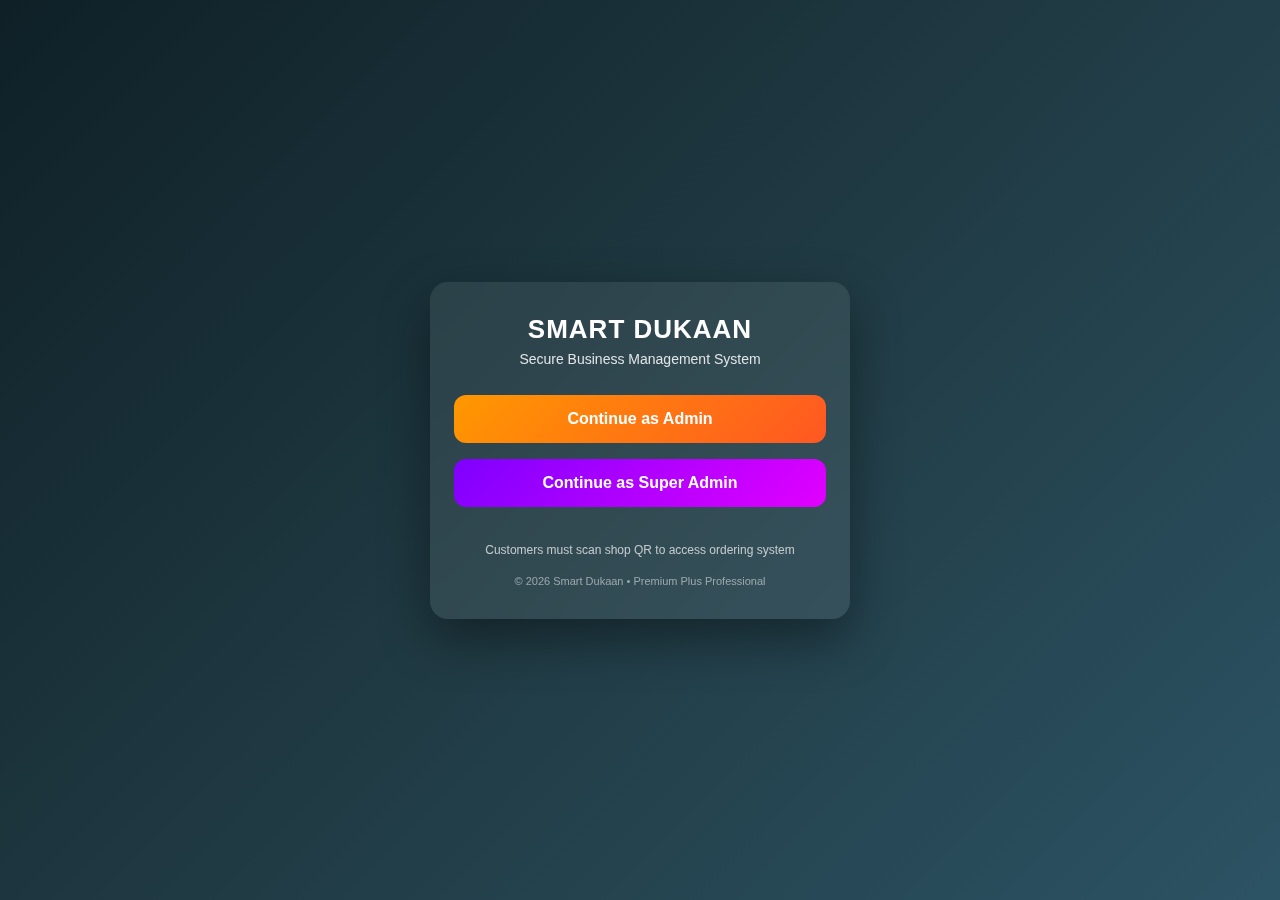
<file: index.html>
<!DOCTYPE html>
<html lang="en">
<head>
<meta charset="UTF-8">
<meta name="viewport" content="width=device-width, initial-scale=1.0">
<title>Smart Dukaan – Secure Access</title>

<style>
*{
  margin:0;
  padding:0;
  box-sizing:border-box;
  font-family: "Segoe UI", Roboto, Arial, sans-serif;
}
body{
  background: linear-gradient(135deg,#0f2027,#203a43,#2c5364);
  min-height:100vh;
  display:flex;
  align-items:center;
  justify-content:center;
  color:#fff;
}
.container{
  width:100%;
  max-width:420px;
  background:rgba(255,255,255,0.08);
  backdrop-filter: blur(12px);
  border-radius:18px;
  padding:32px 24px;
  box-shadow:0 20px 50px rgba(0,0,0,0.4);
  text-align:center;
}
.logo{
  font-size:26px;
  font-weight:700;
  letter-spacing:1px;
  margin-bottom:6px;
}
.subtitle{
  font-size:14px;
  opacity:0.85;
  margin-bottom:28px;
}
.role-btn{
  width:100%;
  padding:15px;
  margin-bottom:16px;
  border:none;
  border-radius:12px;
  font-size:16px;
  font-weight:600;
  cursor:pointer;
  transition:all 0.3s ease;
}
.admin{
  background:linear-gradient(135deg,#ff9800,#ff5722);
  color:#fff;
}
.admin:hover{
  transform:translateY(-2px);
  box-shadow:0 10px 25px rgba(255,152,0,0.4);
}
.superadmin{
  background:linear-gradient(135deg,#7f00ff,#e100ff);
  color:#fff;
}
.superadmin:hover{
  transform:translateY(-2px);
  box-shadow:0 10px 25px rgba(225,0,255,0.4);
}
.note{
  font-size:12px;
  opacity:0.7;
  margin-top:20px;
}
.footer{
  margin-top:18px;
  font-size:11px;
  opacity:0.5;
}
</style>
</head>

<body>

<div class="container">
  <div class="logo">SMART DUKAAN</div>
  <div class="subtitle">Secure Business Management System</div>

  <button class="role-btn admin" onclick="goAdmin()">
    Continue as Admin
  </button>

  <button class="role-btn superadmin" onclick="goSuperAdmin()">
    Continue as Super Admin
  </button>

  <div class="note">
    Customers must scan shop QR to access ordering system
  </div>

  <div class="footer">
    © 2026 Smart Dukaan • Premium Plus Professional
  </div>
</div>

<script>
function goAdmin(){
  window.location.href = "admin-login.html";
}
function goSuperAdmin(){
  window.location.href = "superadmin-login.html";
}
</script>

</body>
</html>
</file>
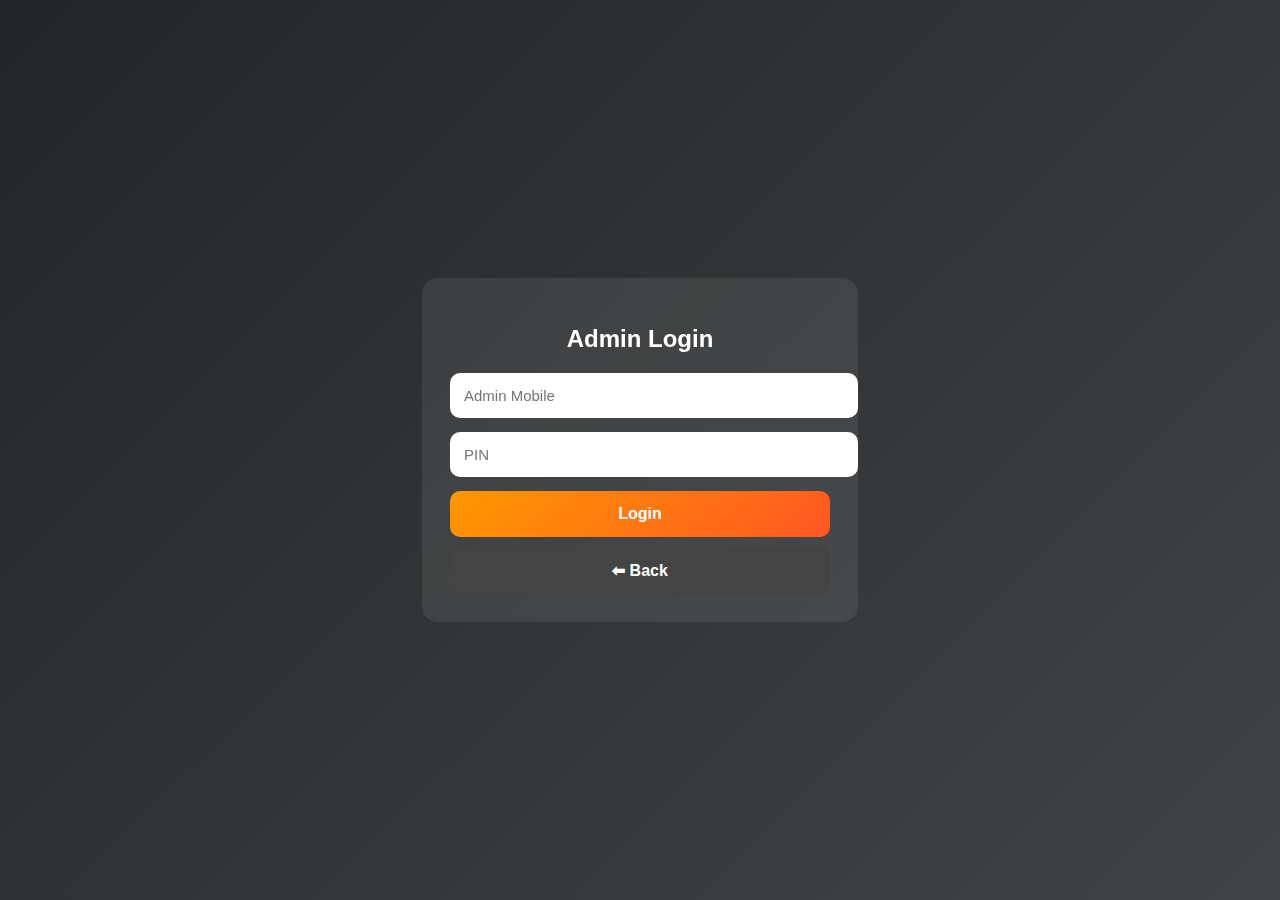
<file: admin-login.html>
<!DOCTYPE html>
<html lang="en">
<head>
<meta charset="UTF-8">
<meta name="viewport" content="width=device-width, initial-scale=1.0">
<title>Admin Login – Smart Dukaan</title>

<style>
body{
  margin:0;
  min-height:100vh;
  display:flex;
  justify-content:center;
  align-items:center;
  background:linear-gradient(135deg,#232526,#414345);
  font-family:Segoe UI, Arial;
  color:#fff;
}
.box{
  width:100%;
  max-width:380px;
  background:rgba(255,255,255,0.08);
  padding:28px;
  border-radius:16px;
  backdrop-filter:blur(10px);
}
h2{
  text-align:center;
  margin-bottom:20px;
}
input{
  width:100%;
  padding:14px;
  margin-bottom:14px;
  border:none;
  border-radius:10px;
  font-size:15px;
}
button{
  width:100%;
  padding:14px;
  border:none;
  border-radius:10px;
  font-size:16px;
  font-weight:600;
  cursor:pointer;
}
.login{
  background:linear-gradient(135deg,#ff9800,#ff5722);
  color:#fff;
}
.back{
  margin-top:10px;
  background:#444;
  color:#fff;
}
</style>
</head>

<body>

<div class="box">
  <h2>Admin Login</h2>

  <input type="text" placeholder="Admin Mobile">
  <input type="password" placeholder="PIN">

  <button class="login">Login</button>
  <button class="back" onclick="goBack()">⬅ Back</button>
</div>

<script>
function goBack(){
  window.location.href="index.html";
}
</script>

</body>
</html>
</file>
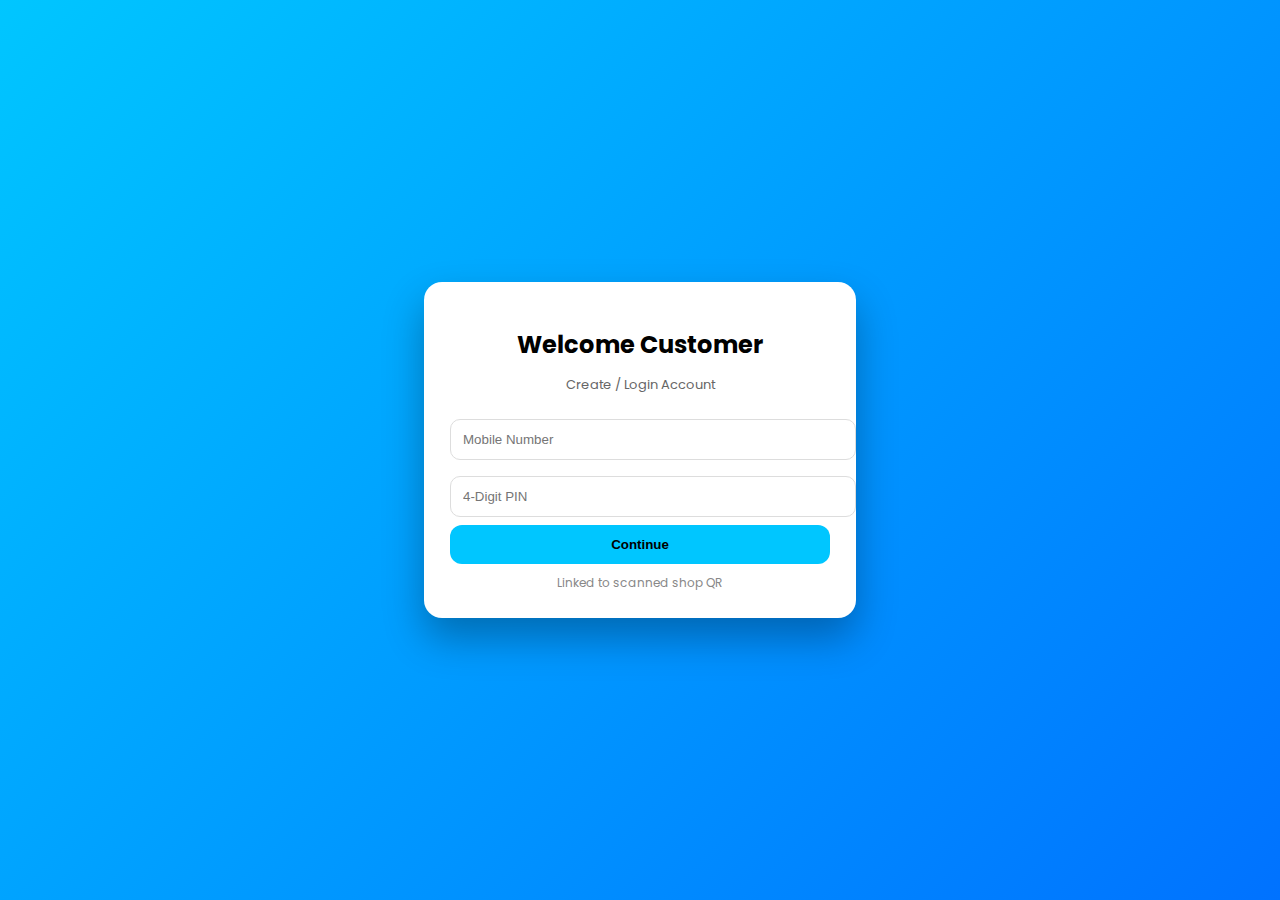
<file: customer-entry.html>
<!DOCTYPE html>
<html lang="en">
<head>
<meta charset="UTF-8">
<title>Customer Entry – Smart Dukaan</title>
<meta name="viewport" content="width=device-width, initial-scale=1.0">
<link href="https://fonts.googleapis.com/css2?family=Poppins:wght@400;600&display=swap" rel="stylesheet">
<style>
body{margin:0;min-height:100vh;display:flex;align-items:center;justify-content:center;
background:linear-gradient(135deg,#00c6ff,#0072ff);font-family:Poppins}
.card{width:90%;max-width:380px;background:#fff;border-radius:18px;padding:26px;
box-shadow:0 20px 40px rgba(0,0,0,.3);text-align:center}
h2{margin-bottom:6px}
p{font-size:13px;color:#666;margin-bottom:16px}
input{width:100%;padding:12px;margin:8px 0;border-radius:10px;border:1px solid #ddd}
button{width:100%;padding:12px;border:0;border-radius:12px;background:#00c6ff;
font-weight:600;cursor:pointer}
.note{font-size:12px;color:#888;margin-top:10px}
</style>
</head>
<body>
<div class="card">
  <h2>Welcome Customer</h2>
  <p>Create / Login Account</p>
  <input placeholder="Mobile Number">
  <input placeholder="4-Digit PIN">
  <button>Continue</button>
  <div class="note">Linked to scanned shop QR</div>
</div>
</body>
</html>
</file>
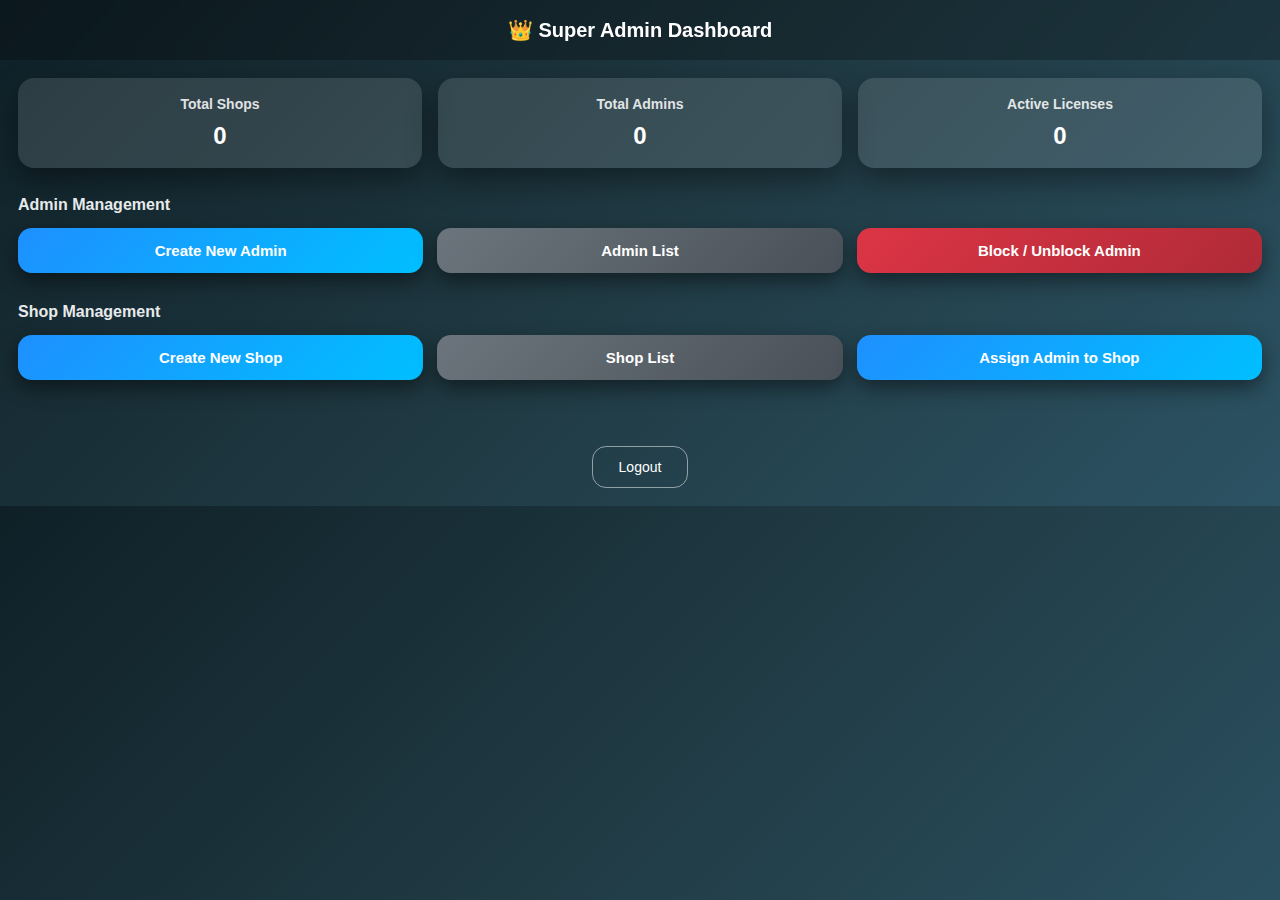
<file: super-admin-dashboard.html>
<!DOCTYPE html>
<html lang="en">
<head>
<meta charset="UTF-8">
<title>Super Admin Dashboard</title>
<meta name="viewport" content="width=device-width, initial-scale=1.0">

<style>
body{
  margin:0;
  font-family:"Segoe UI",Arial,sans-serif;
  background:linear-gradient(135deg,#0f2027,#203a43,#2c5364);
  color:#fff;
}

.header{
  padding:18px;
  text-align:center;
  font-size:20px;
  font-weight:600;
  background:rgba(0,0,0,0.25);
  backdrop-filter:blur(6px);
}

.container{
  padding:18px;
}

.cards{
  display:grid;
  grid-template-columns:repeat(auto-fit,minmax(160px,1fr));
  gap:16px;
  margin-bottom:28px;
}

.card{
  background:rgba(255,255,255,0.12);
  border-radius:16px;
  padding:18px;
  text-align:center;
  box-shadow:0 12px 30px rgba(0,0,0,0.4);
}

.card h3{
  margin:0;
  font-size:14px;
  opacity:0.85;
}

.card p{
  margin:10px 0 0;
  font-size:24px;
  font-weight:700;
}

.section{
  margin-bottom:30px;
}

.section h2{
  font-size:16px;
  margin-bottom:14px;
  opacity:0.9;
}

.btn-grid{
  display:grid;
  grid-template-columns:repeat(auto-fit,minmax(180px,1fr));
  gap:14px;
}

.btn{
  padding:14px;
  border-radius:14px;
  border:none;
  font-size:15px;
  font-weight:600;
  cursor:pointer;
  color:#fff;
  background:linear-gradient(135deg,#1e90ff,#00bfff);
  box-shadow:0 8px 20px rgba(0,0,0,0.45);
}

.btn.secondary{
  background:linear-gradient(135deg,#6c757d,#495057);
}

.btn.danger{
  background:linear-gradient(135deg,#dc3545,#b02a37);
}

.footer{
  text-align:center;
  padding:18px;
}

.logout{
  background:transparent;
  border:1px solid rgba(255,255,255,0.5);
  color:#fff;
  padding:12px 26px;
  border-radius:14px;
  font-size:14px;
  cursor:pointer;
}
</style>
</head>

<body>

<div class="header">
  👑 Super Admin Dashboard
</div>

<div class="container">

  <!-- SUMMARY CARDS -->
  <div class="cards">
    <div class="card">
      <h3>Total Shops</h3>
      <p>0</p>
    </div>
    <div class="card">
      <h3>Total Admins</h3>
      <p>0</p>
    </div>
    <div class="card">
      <h3>Active Licenses</h3>
      <p>0</p>
    </div>
  </div>

  <!-- ADMIN MANAGEMENT -->
  <div class="section">
    <h2>Admin Management</h2>
    <div class="btn-grid">
      <button class="btn">Create New Admin</button>
      <button class="btn secondary">Admin List</button>
      <button class="btn danger">Block / Unblock Admin</button>
    </div>
  </div>

  <!-- SHOP MANAGEMENT -->
  <div class="section">
    <h2>Shop Management</h2>
    <div class="btn-grid">
      <button class="btn">Create New Shop</button>
      <button class="btn secondary">Shop List</button>
      <button class="btn">Assign Admin to Shop</button>
    </div>
  </div>

</div>

<div class="footer">
  <button class="logout" onclick="location.href='index.html'">
    Logout
  </button>
</div>

</body>
</html>
</file>
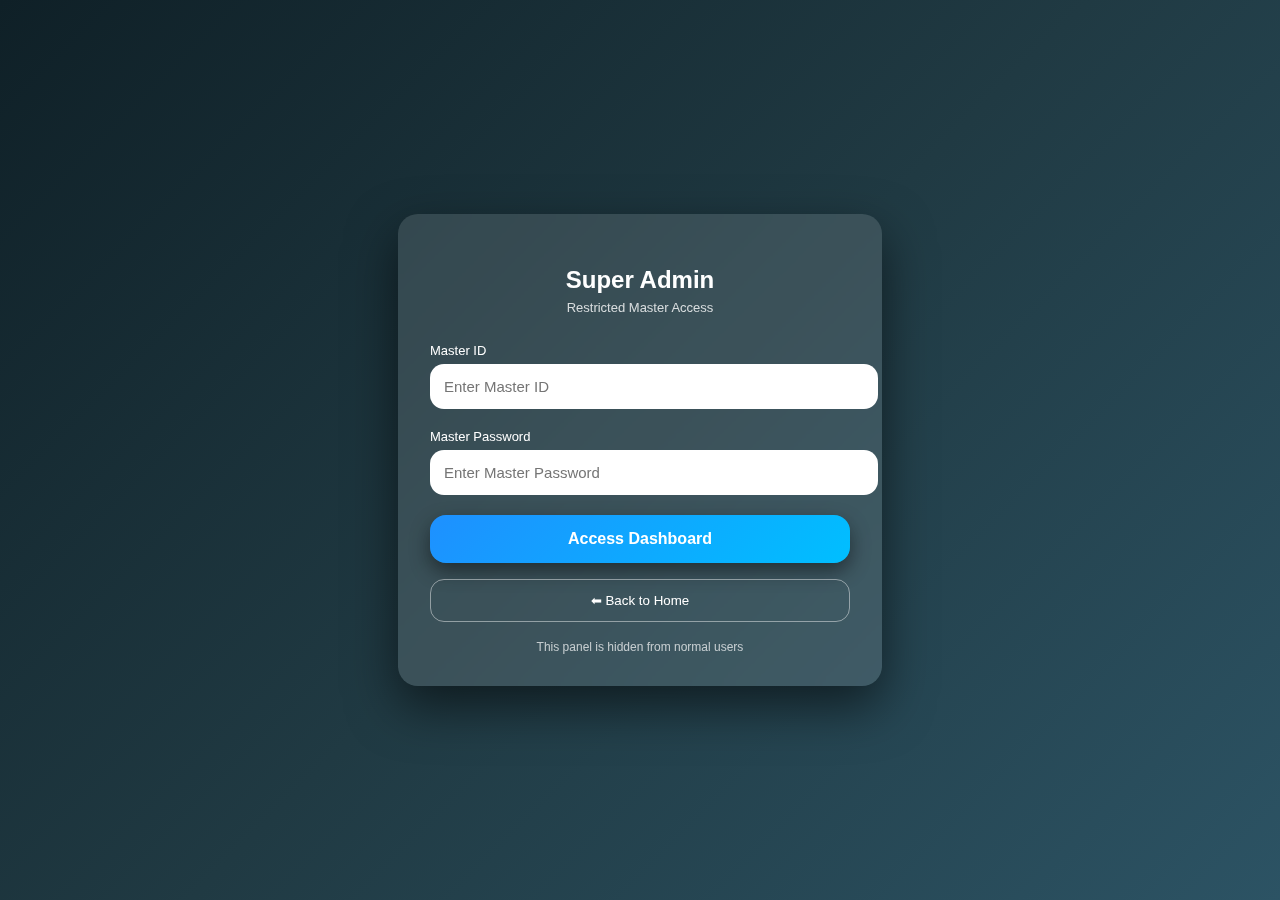
<file: super-admin.html>
<!DOCTYPE html>
<html lang="en">
<head>
<meta charset="UTF-8">
<title>Super Admin Access</title>
<meta name="viewport" content="width=device-width, initial-scale=1.0">

<style>
body{
  margin:0;
  height:100vh;
  font-family:"Segoe UI",Arial,sans-serif;
  background:linear-gradient(135deg,#0f2027,#203a43,#2c5364);
  display:flex;
  align-items:center;
  justify-content:center;
}

.panel{
  width:100%;
  max-width:420px;
  background:rgba(255,255,255,0.12);
  backdrop-filter:blur(8px);
  border-radius:20px;
  padding:32px;
  box-shadow:0 20px 50px rgba(0,0,0,0.55);
  color:#fff;
}

.panel h2{
  text-align:center;
  margin-bottom:6px;
}

.subtitle{
  text-align:center;
  font-size:13px;
  opacity:0.8;
  margin-bottom:28px;
}

label{
  font-size:13px;
  display:block;
  margin-bottom:6px;
}

input{
  width:100%;
  padding:14px;
  border:none;
  outline:none;
  border-radius:14px;
  margin-bottom:20px;
  font-size:15px;
}

.login-btn{
  width:100%;
  padding:15px;
  border:none;
  border-radius:16px;
  font-size:16px;
  font-weight:600;
  color:#fff;
  cursor:pointer;
  background:linear-gradient(135deg,#1e90ff,#00bfff);
  box-shadow:0 8px 20px rgba(0,0,0,0.45);
}

.back-btn{
  width:100%;
  margin-top:16px;
  padding:13px;
  border-radius:14px;
  background:transparent;
  border:1px solid rgba(255,255,255,0.45);
  color:#fff;
  cursor:pointer;
}

.note{
  margin-top:18px;
  text-align:center;
  font-size:12px;
  opacity:0.7;
}
</style>
</head>

<body>

<div class="panel">
  <h2>Super Admin</h2>
  <div class="subtitle">Restricted Master Access</div>

  <label>Master ID</label>
  <input type="text" id="masterId" placeholder="Enter Master ID">

  <label>Master Password</label>
  <input type="password" id="masterPass" placeholder="Enter Master Password">

  <button class="login-btn" onclick="superAdminLogin()">
    Access Dashboard
  </button>

  <button class="back-btn" onclick="location.href='index.html'">
    ⬅ Back to Home
  </button>

  <div class="note">
    This panel is hidden from normal users
  </div>
</div>

<script>
/* ===============================
   SUPER ADMIN LOGIN LOGIC
   =============================== */

function superAdminLogin(){

  const id = document.getElementById("masterId").value.trim();
  const pass = document.getElementById("masterPass").value.trim();

  // TEMP MASTER CREDENTIALS
  // (Firebase me baad me replace hoga)
  const MASTER_ID = "MASTER123";
  const MASTER_PASS = "ADMIN@123";

  if(id === MASTER_ID && pass === MASTER_PASS){
    // Secure Session Set
    localStorage.setItem("superAdminAuth","YES");

    // Redirect to dashboard
    window.location.href = "super-admin-dashboard.html";
  } else {
    alert("Invalid Master ID or Password");
  }
}
</script>

</body>
</html>
</file>
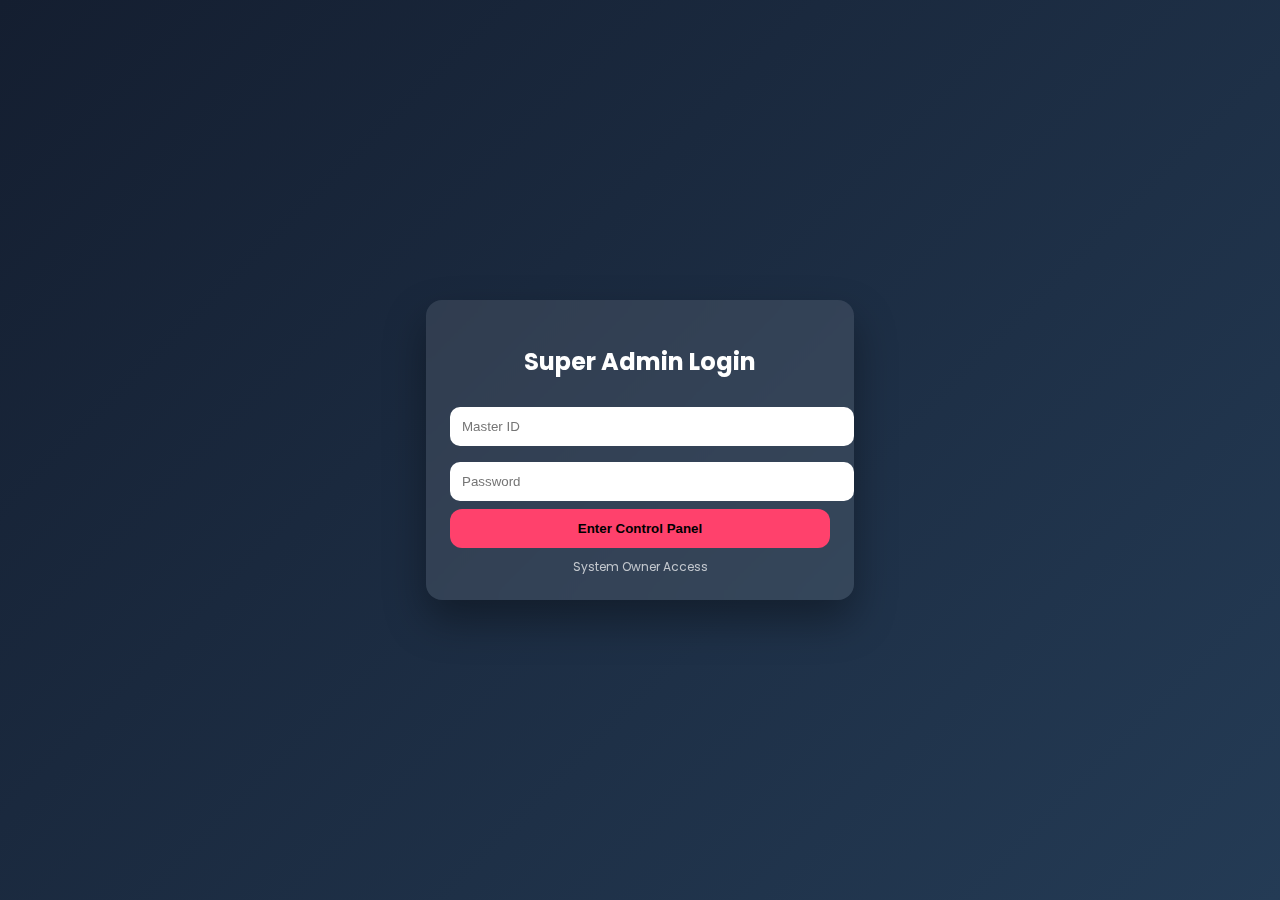
<file: super-login.html>
<!DOCTYPE html>
<html lang="en">
<head>
<meta charset="UTF-8">
<title>Super Admin – Smart Dukaan</title>
<meta name="viewport" content="width=device-width, initial-scale=1.0">
<link href="https://fonts.googleapis.com/css2?family=Poppins:wght@400;600&display=swap" rel="stylesheet">
<style>
body{margin:0;min-height:100vh;display:flex;align-items:center;justify-content:center;
background:linear-gradient(135deg,#141e30,#243b55);font-family:Poppins;color:#fff}
.card{width:90%;max-width:380px;background:rgba(255,255,255,.1);backdrop-filter:blur(12px);
border-radius:16px;padding:24px;box-shadow:0 20px 40px rgba(0,0,0,.35);text-align:center}
input{width:100%;padding:12px;margin:8px 0;border-radius:10px;border:0}
button{width:100%;padding:12px;border:0;border-radius:12px;background:#ff416c;
font-weight:600;cursor:pointer}
.note{font-size:12px;opacity:.7;margin-top:10px}
</style>
</head>
<body>
<div class="card">
  <h2>Super Admin Login</h2>
  <input placeholder="Master ID">
  <input type="password" placeholder="Password">
  <button>Enter Control Panel</button>
  <div class="note">System Owner Access</div>
</div>
</body>
</html>
</file>
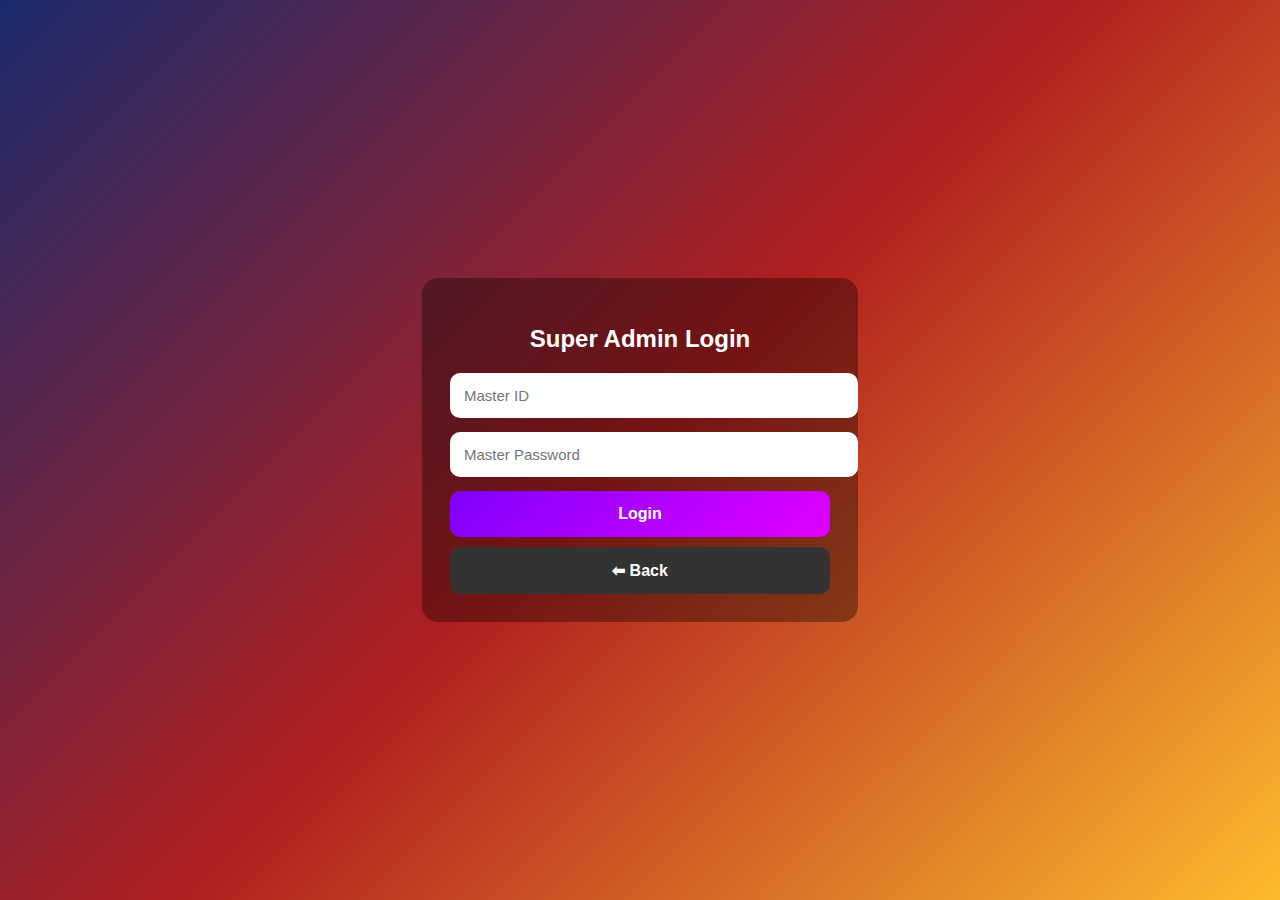
<file: superadmin-login.html>
<!DOCTYPE html>
<html lang="en">
<head>
<meta charset="UTF-8">
<meta name="viewport" content="width=device-width, initial-scale=1.0">
<title>Super Admin Login – Smart Dukaan</title>

<style>
body{
  margin:0;
  min-height:100vh;
  display:flex;
  justify-content:center;
  align-items:center;
  background:linear-gradient(135deg,#1a2a6c,#b21f1f,#fdbb2d);
  font-family:Segoe UI, Arial;
  color:#fff;
}
.box{
  width:100%;
  max-width:380px;
  background:rgba(0,0,0,0.35);
  padding:28px;
  border-radius:16px;
}
h2{
  text-align:center;
  margin-bottom:20px;
}
input{
  width:100%;
  padding:14px;
  margin-bottom:14px;
  border:none;
  border-radius:10px;
  font-size:15px;
}
button{
  width:100%;
  padding:14px;
  border:none;
  border-radius:10px;
  font-size:16px;
  font-weight:600;
  cursor:pointer;
}
.login{
  background:linear-gradient(135deg,#7f00ff,#e100ff);
  color:#fff;
}
.back{
  margin-top:10px;
  background:#333;
  color:#fff;
}
</style>
</head>

<body>

<div class="box">
  <h2>Super Admin Login</h2>

  <input type="text" placeholder="Master ID">
  <input type="password" placeholder="Master Password">

  <button class="login">Login</button>
  <button class="back" onclick="goBack()">⬅ Back</button>
</div>

<script>
function goBack(){
  window.location.href="index.html";
}
</script>

</body>
</html>
</file>
